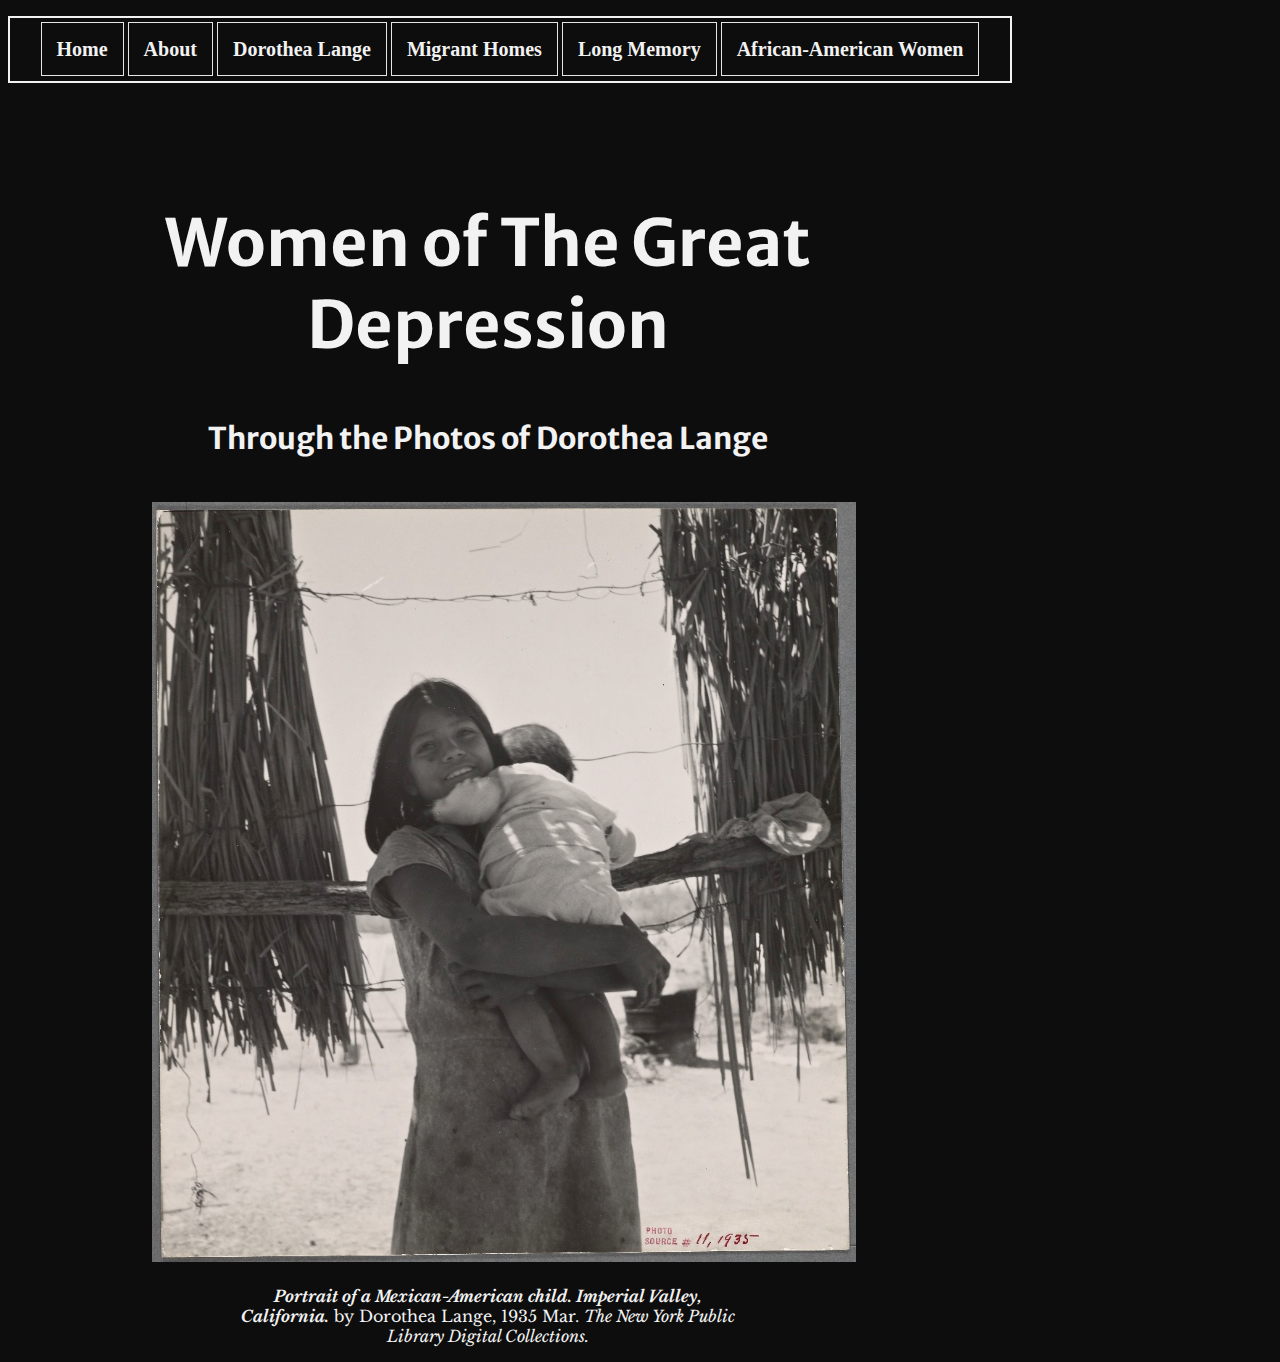
<file: index.html>
<!DOCTYPE html>
<html>
    <head>
        <link rel="stylesheet" type="text/css" href="stylesheet.css">
        <link href='https://fonts.googleapis.com/css?family=Merriweather+Sans:700italic' rel='stylesheet' type='text/css'>
        <link href='https://fonts.googleapis.com/css?family=Libre+Baskerville' rel='stylesheet' type='text/css'>
        <title> </title>
    </head>
    <body>

    <!-- Landing Home Page Title -->
        <div id="headernavigation">
            <ul>
            <a href="index.html"><li>Home</li></a>
            <a href="About.html"><li>About</li></a>
            <a href="DorotheaLange.html"><li>Dorothea Lange</li></a>
            <a href="MigrantHomes.html"><li>Migrant Homes</li></a>
            <a href="Exslave.html"><li>Long Memory</li></a>
            <a href="AfricanAmericanWomenofGreatDepression.html"><li>African-American Women</li></a>
            </ul> 
        </div>
        <div class="indexhome">
        <div class="title1">
        <h1>Women of The Great Depression</h1>
        <h2>Through the Photos of Dorothea Lange</h2>
        </div>
            <div class="image1">
                <img src="images/portraitofamexicanamericanchild1935.jpg"></img>
            </div>
            <p class="citation1"><cite>Portrait of a Mexican-American child. Imperial Valley, California.</cite> by Dorothea Lange, 1935 Mar. <span style="font-style: italic">The New York Public Library Digital Collections.</span></p>
            <p>
        </div>
    </body>
</html>
</file>
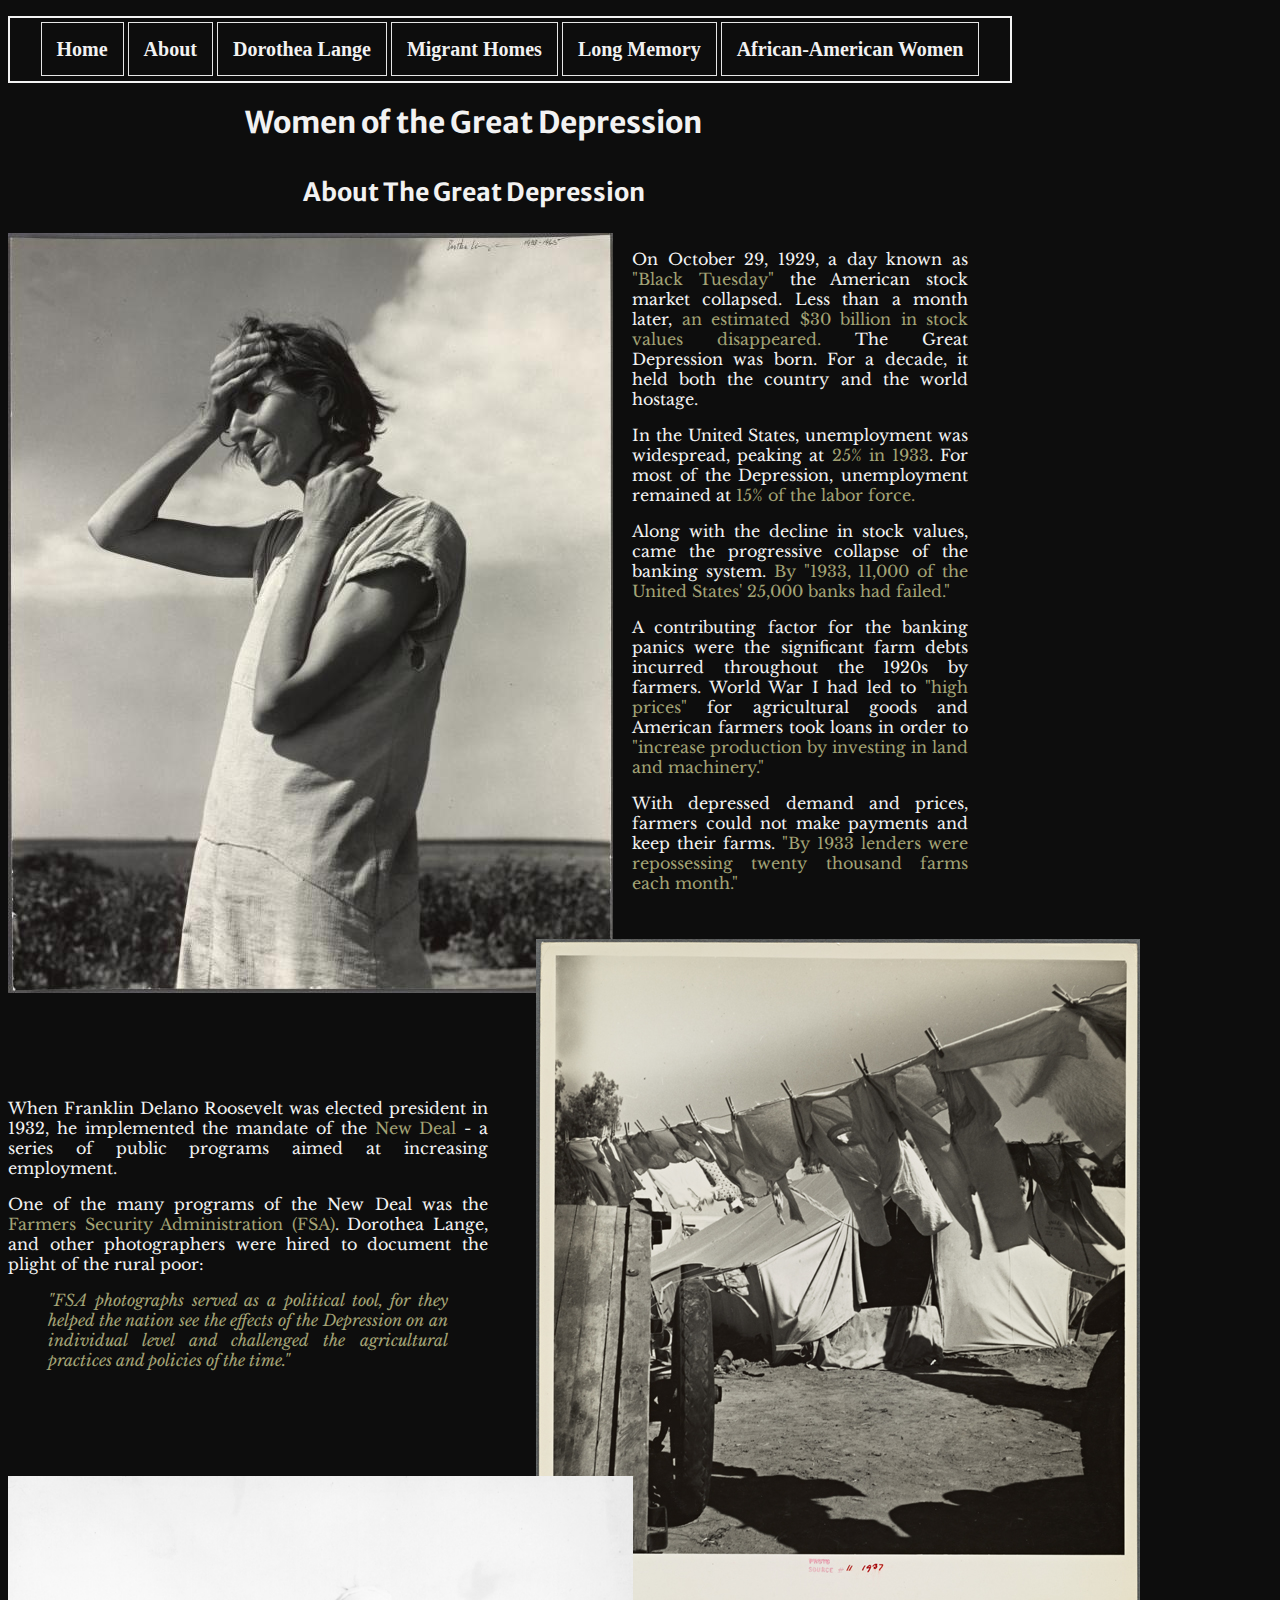
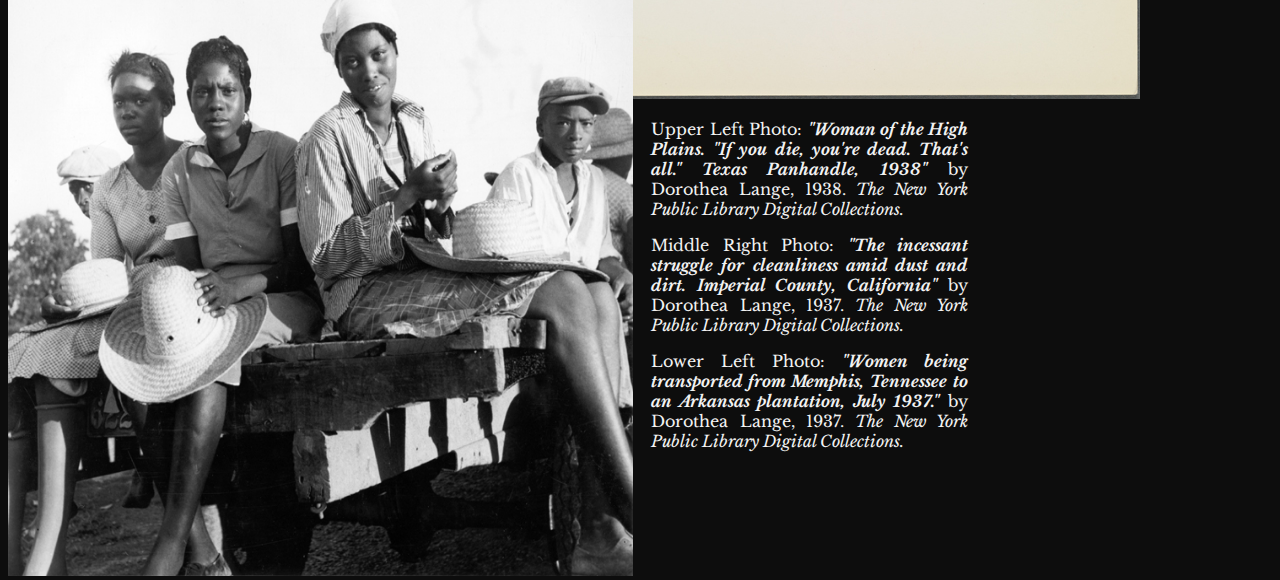
<file: About.html>
<!DOCTYPE html>
<html>
    <head>
        <link rel="stylesheet" type="text/css" href="stylesheet.css">
        <link href='https://fonts.googleapis.com/css?family=Merriweather+Sans:700italic' rel='stylesheet' type='text/css'>
        <link href='https://fonts.googleapis.com/css?family=Libre+Baskerville' rel='stylesheet' type='text/css'>
        <title> </title>
    </head>
    <body>
        <!-- Header Navigation -->
         <div id="headernavigation">
            <ul>
            <a href="index.html"><li>Home</li></a>
            <a href="About.html"><li>About</li></a>
            <a href="DorotheaLange.html"><li>Dorothea Lange</li></a>
            <a href="MigrantHomes.html"><li>Migrant Homes</li></a>
            <a href="Exslave.html"><li>Long Memory</li></a>
            <a href="AfricanAmericanWomenofGreatDepression.html"><li>African-American Women</li></a>
            </ul> 
        </div>
        <div class="aboutpage">
         <div class="abouttitle">
            <h2>Women of the Great Depression</h2>
            <h3>About The Great Depression</h3>
            </div>
        <!-- About The Great Depression Page -->
            <div class="aboutimg1">
                <img src="images/womanofthehighplains1938.jpg"></img>
            </div>
            <div class="aboutp1">
                <p>On October 29, 1929, a day known as <a href="http://www.pbs.org/wgbh/americanexperience/features/timeline/rails-timeline/">  "Black Tuesday"</a> the American stock market collapsed.  Less than a month later, <a href="http://www.pbs.org/wgbh/americanexperience/features/timeline/rails-timeline/"> an estimated $30 billion in stock values disappeared.</a>  The Great Depression was born.  For a decade, it held both the country and the world hostage.  </p>
                <p>In the United States, unemployment was widespread, peaking at <a href="http://americanhistory.si.edu/american-enterprise-exhibition/corporate-era/great-depression"> 25% in 1933</a>.  For most of the Depression, unemployment remained at <a href="http://americanhistory.si.edu/american-enterprise-exhibition/corporate-era/great-depression"> 15% of the labor force.</a></p>
                <p>Along with the decline in stock values, came the progressive collapse of the banking system.  <a href="http://www.english.illinois.edu/maps/depression/about.htm"> By "1933, 11,000 of the United States' 25,000 banks had failed."</a>   </p>
                <p>A contributing factor for the banking panics were the significant farm debts incurred throughout the 1920s by farmers.  World War I had led to <a href="https://www.britannica.com/event/Great-Depression/Causes-of-the-decline">"high prices"</a> for agricultural goods and American farmers took loans in order to <a href= "https://www.britannica.com/event/Great-Depression/Causes-of-the-decline"> "increase production by investing in land and machinery."</a>  </p>
                <p>With depressed demand and prices, farmers could not make payments and keep their farms.  <a href="https://books.google.com/books?id=Q-GQdY7ACvgC&lpg=PA12&dq=farmers%20great%20depression&pg=PA12#v=onepage&q=farmers%20great%20depression&f=false">"By 1933 lenders were repossessing twenty thousand farms each month."</a></p>
            </div>
            <div class="aboutimg2">
                 <img src="images/theincessantstruggleforcleanlinesscalifornia1937.jpg"></img>
            </div>
            <div class="aboutp2">
                <p>When Franklin Delano Roosevelt was elected president in 1932, he implemented the mandate of the <a href="http://academic.mu.edu/meissnerd/depression.htm">New Deal</a> - a series of public programs aimed at increasing employment.</p>
                <p>One of the many programs of the New Deal was the <a href="https://en.wikipedia.org/wiki/Farm_Security_Administration"> Farmers Security Administration (FSA)</a>.  Dorothea Lange, and other photographers were hired to document the plight of the rural poor:</p>
                <blockquote cite="http://depts.washington.edu/depress/dorothea_lange_photography_depression.shtml">
                    <em> <a href="http://depts.washington.edu/depress/dorothea_lange_photography_depression.shtml">"FSA photographs served as a political tool, for they helped the nation see the effects of the Depression on an individual level and challenged the agricultural practices and policies of the time." </a> </em>
                </blockquote>
            </div>
            <div class="aboutimg3">
                <img src="images/womenbeingtransportedfrommemphistennesse1937.jpg"  height="700" width="625"></img>
            </div>
            <div class="aboutp3">
                <p>Upper Left Photo: <cite>"Woman of the High Plains. "If you die, you're dead. That's all." Texas Panhandle, 1938"</cite> by Dorothea Lange, 1938. <span style="font-style: italic">The New York Public Library Digital Collections.</span> </p>   
                <p>Middle Right Photo: <cite>"The incessant struggle for cleanliness amid dust and dirt. Imperial County, California"</cite> by Dorothea Lange, 1937. <span style="font-style: italic">The New York Public Library Digital Collections.</span> </p>
                <p>Lower Left Photo: <cite> "Women being transported from Memphis, Tennessee to an Arkansas plantation, July 1937."</cite> by Dorothea Lange, 1937. <span style="font-style: italic">The New York Public Library Digital Collections.</span> </p>
            </div>
         </div>
    </body>
</html>
</file>
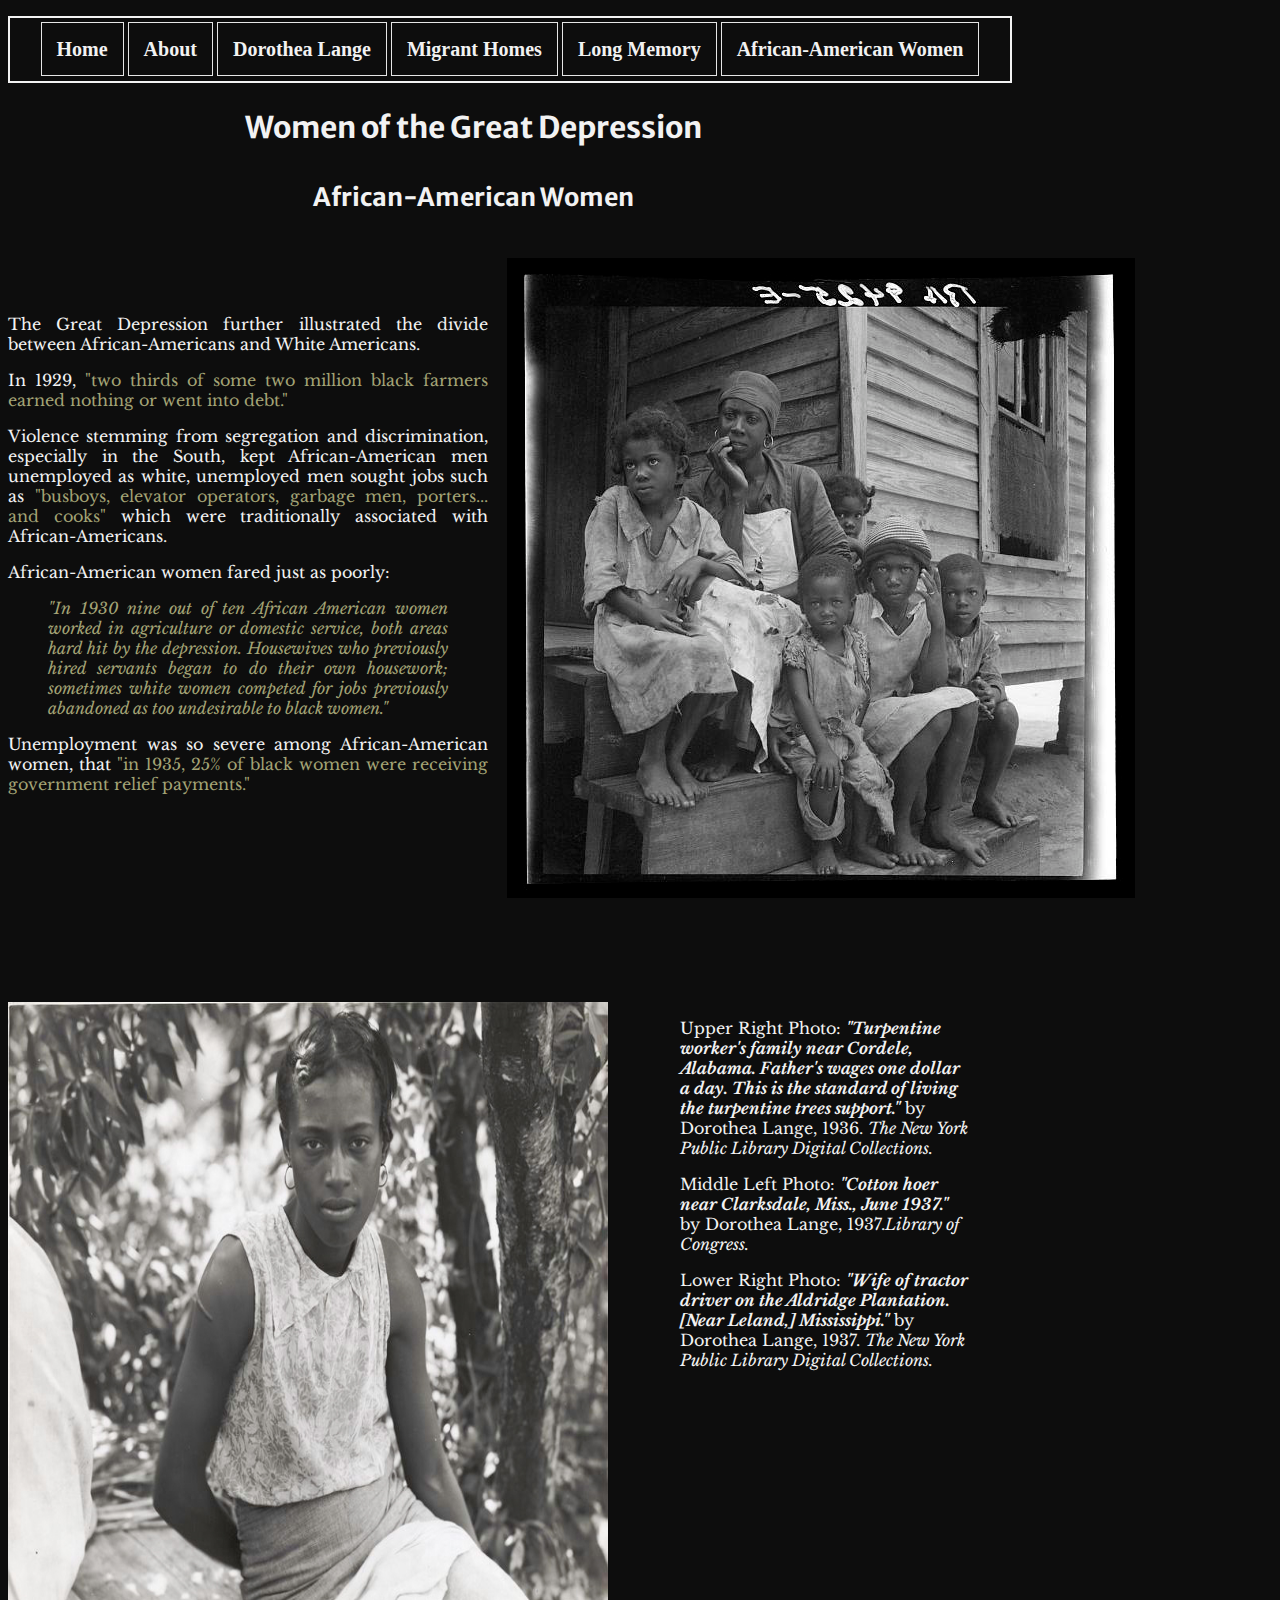
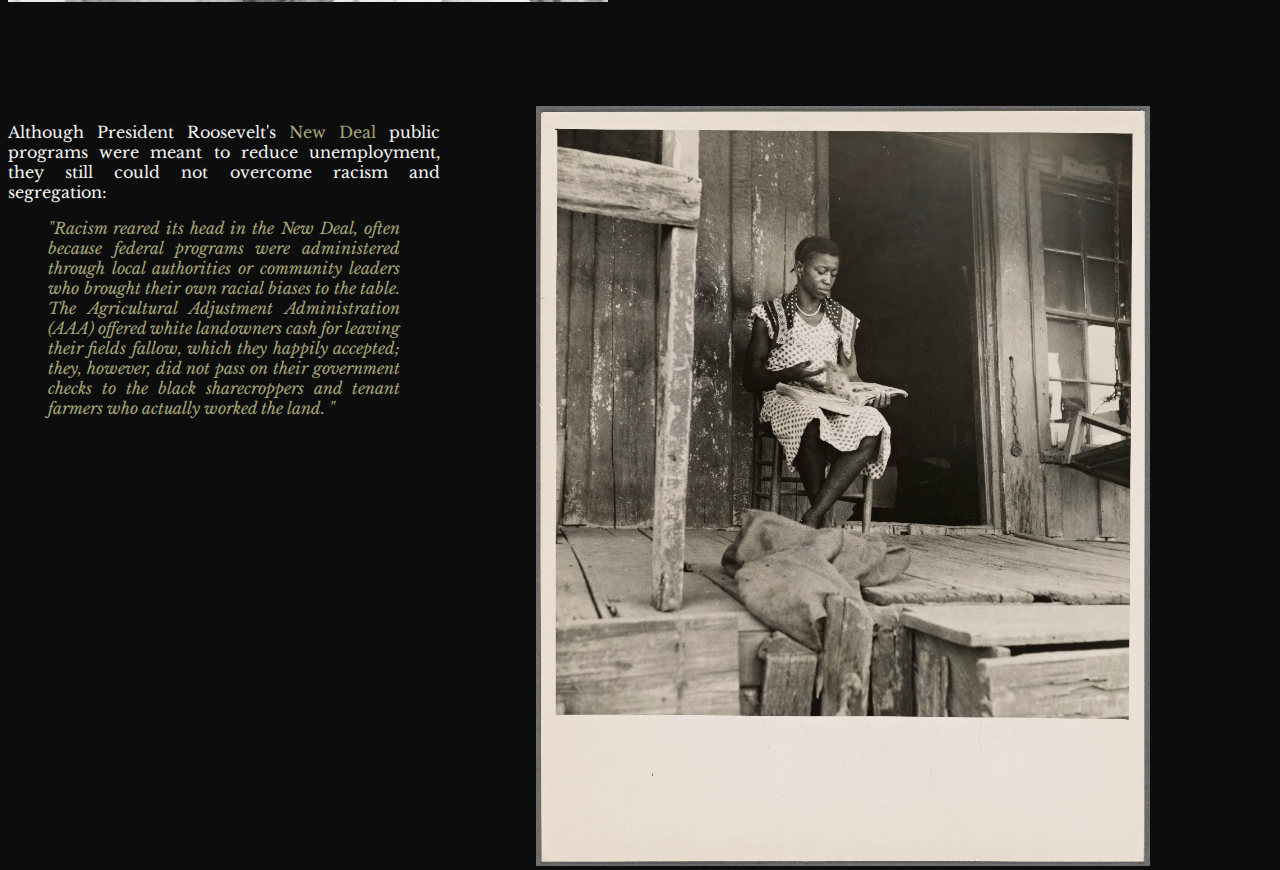
<file: AfricanAmericanWomenofGreatDepression.html>
<!DOCTYPE html>
<html>
   <head>
       <link rel="stylesheet" type="text/css" href="stylesheet.css">
        <link href='https://fonts.googleapis.com/css?family=Merriweather+Sans:700italic' rel='stylesheet' type='text/css'>
        <link href='https://fonts.googleapis.com/css?family=Libre+Baskerville' rel='stylesheet' type='text/css'>
        <title> </title>
    </head>
    <body>
        <!-- African-American Women of the Great Depression -->
        <!-- Footer Navigation -->
         <div id="headernavigation">
            <ul>
            <a href="index.html"><li>Home</li></a>
            <a href="About.html"><li>About</li></a>
            <a href="DorotheaLange.html"><li>Dorothea Lange</li></a>
            <a href="MigrantHomes.html"><li>Migrant Homes</li></a>
            <a href="Exslave.html"><li>Long Memory</li></a>
            <a href="AfricanAmericanWomenofGreatDepression.html"><li>African-American Women</li></a>
            </ul> 
        </div>
        <div class="africanamericanwomenofgreatdepression">
            <div class="aawgdtitle">
                <h2>Women of the Great Depression</h2>
                <h3>African-American Women</h3>
            </div>
            <div class="aawimg1">
                <img src="images/Turpentineworkersfamilynearcordelealabama1936-libraryofcongress.jpg"></img>
            </div>
            <div class="aawp1">
                <p>The Great Depression further illustrated the divide between African-Americans and White Americans.</p>
                <p>In 1929, <a href="http://www.pbs.org/wnet/jimcrow/stories_events_depression.html">"two thirds of some two million black farmers earned nothing or went into debt."</a> </p>
                <p>Violence stemming from segregation and discrimination, especially in the South, kept African-American men unemployed as white, unemployed men sought jobs such as <a href="http://www.pbs.org/wnet/jimcrow/stories_events_depression.html">"busboys, elevator operators, garbage men, porters... and cooks"</a>  which were traditionally associated with African-Americans. </p>
                <p>African-American women fared just as poorly:</p>
                <blockquote cite="http://www.gilderlehrman.org/history-by-era/great-depression/essays/women-and-great-depression">
                    <em> <a href="http://www.gilderlehrman.org/history-by-era/great-depression/essays/women-and-great-depression">"In 1930 nine out of ten African American women worked in agriculture or domestic service, both areas hard hit by the depression. Housewives who previously hired servants began to do their own housework; sometimes white women competed for jobs previously abandoned as too undesirable to black women."</a> </em>
                </blockquote>
                <p>Unemployment was so severe among African-American women, that <a href="https://www.nwhm.org/online-exhibits/industry/12.htm">"in 1935, 25% of black women were receiving government relief payments."</a></p>
            </div>
            <div class="aawimg2">
                <img src="images/cottonhoerclarksdalemiss1937.jpg"  height="600" width="600"></img>
            </div>
            <div class="aawp2">
                <p>Upper Right Photo: <cite>"Turpentine worker's family near Cordele, Alabama. Father's wages one dollar a day. This is the standard of living the turpentine trees support."</cite> by Dorothea Lange, 1936. <span style="font-style: italic">The New York Public Library Digital Collections.</span> </p>   
                <p>Middle Left Photo: <cite>"Cotton hoer near Clarksdale, Miss., June 1937."</cite> by Dorothea Lange, 1937.<span style="font-style: italic">Library of Congress.</span> </p>
                <p>Lower Right Photo: <cite>"Wife of tractor driver on the Aldridge Plantation. [Near Leland,] Mississippi."</cite> by Dorothea Lange, 1937. <span style="font-style: italic">The New York Public Library Digital Collections.</span> </p>
            </div>
            <div class="aawimg3">
                <img src="images/WifeoftractordriverontheAldridgePlantationMississippi1937.jpg"></img>
            </div>
            <div class="aawp3">
                <p> Although President Roosevelt's <a href="https://en.wikipedia.org/wiki/New_Deal"> New Deal</a> public programs were meant to reduce unemployment, they still could not overcome racism and segregation: </p>
                <blockquote cite="http://millercenter.org/president/biography/fdroosevelt-the-american-franchise">
                    <em> <a href="http://millercenter.org/president/biography/fdroosevelt-the-american-franchise">"Racism reared its head in the New Deal, often because federal programs were administered through local authorities or community leaders who brought their own racial biases to the table. The Agricultural Adjustment Administration (AAA) offered white landowners cash for leaving their fields fallow, which they happily accepted; they, however, did not pass on their government checks to the black sharecroppers and tenant farmers who actually worked the land. "</a> </em>
                </blockquote>
            </div>
        </div>

        
    </body>
</html>
</file>
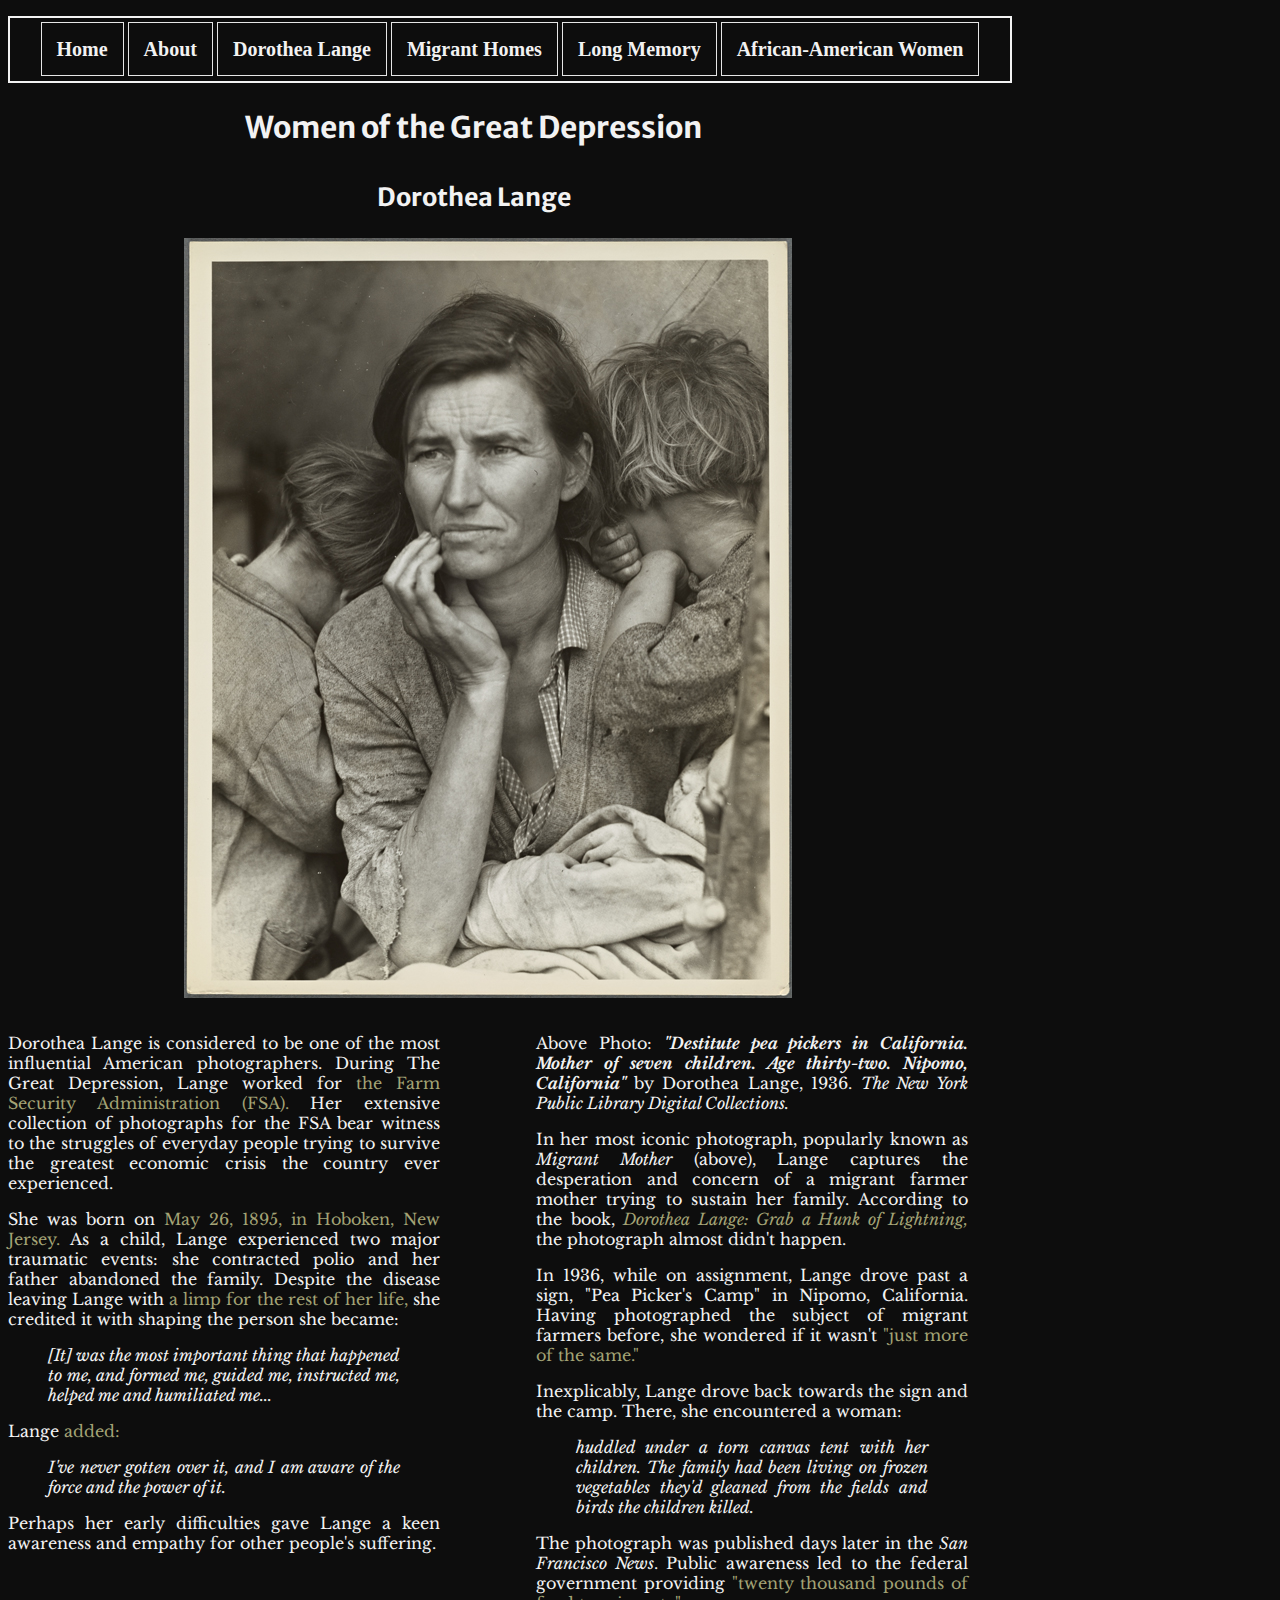
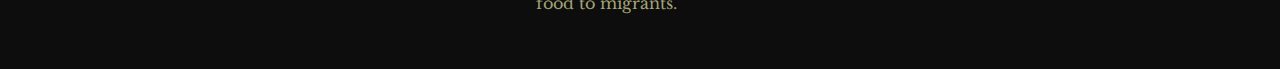
<file: DorotheaLange.html>
<!DOCTYPE html>
<html>
    <head>
        <link rel="stylesheet" type="text/css" href="stylesheet.css">
        <link href='https://fonts.googleapis.com/css?family=Merriweather+Sans:700italic' rel='stylesheet' type='text/css'>
        <link href='https://fonts.googleapis.com/css?family=Libre+Baskerville' rel='stylesheet' type='text/css'>
        <title> </title>
    </head>
    <body>
        <!-- About Dorothea Lange Page -->
        <!-- Header Navigation -->
       <div id="headernavigation">
            <ul>
            <a href="index.html"><li>Home</li></a>
            <a href="About.html"><li>About</li></a>
            <a href="DorotheaLange.html"><li>Dorothea Lange</li></a>
            <a href="MigrantHomes.html"><li>Migrant Homes</li></a>
            <a href="Exslave.html"><li>Long Memory</li></a>
            <a href="AfricanAmericanWomenofGreatDepression.html"><li>African-American Women</li></a>
            </ul> 
        </div>
        <div class="dorothealangepage">
            <div class="dorothealangetitle">
                <h2>Women of the Great Depression</h2>
                <h3>Dorothea Lange</h3>
            </div>
            <div class="dlimage1">
                <img src="images/destitutepeapickersincalifornia1936.jpg"></img>
            </div>
            <div class="dlparagraph1">
                <p>Dorothea Lange is considered to be one of the most influential American photographers.  During The Great Depression, Lange worked for <a href="http://www.pbs.org/kenburns/dustbowl/bios/dorothea-lange/">the Farm Security Administration (FSA).</a>  Her extensive collection of photographs for the FSA bear witness to the struggles of everyday people trying to survive the greatest economic crisis the country ever experienced.   </p>
                <p>She was born on <a href="http://www.biography.com/people/dorothea-lange-9372993#early-years"> May 26, 1895, in Hoboken, New Jersey.</a> As a child, Lange experienced two major traumatic events: she contracted polio and her father abandoned the family.  Despite the disease leaving Lange with <a href="https://en.wikipedia.org/wiki/Dorothea_Lange">a limp for the rest of her life,</a> she credited it with shaping the person she became:</p>
                <blockquote cite="http://www.biography.com/people/dorothea-lange-9372993#early-years">
                    <em>[It] was the most important thing that happened to me, and formed me, guided me, instructed me, helped me and humiliated me...</em>
                </blockquote>
                <p>Lange <a href="http://www.crmagazine.org/archive/SpringSummer2010/Pages/DorotheaLangeEsophagealCancer.aspx?Page=2">added:</a></p>
                <blockquote cite="http://www.crmagazine.org/archive/SpringSummer2010/Pages/DorotheaLangeEsophagealCancer.aspx?Page=2">
                    <em>I've never gotten over it, and I am aware of the force and the power of it.</em>
                </blockquote>
                <p>Perhaps her early difficulties gave Lange a keen awareness and empathy for other people's suffering.</p>
            </div>
            <div class="dlparagraph2">
                <p>Above Photo: <cite> "Destitute pea pickers in California. Mother of seven children. Age thirty-two. Nipomo, California" </cite> by Dorothea Lange, 1936. <span style="font-style: italic">The New York Public Library Digital Collections.</span></p>
                <p>In her most iconic photograph, popularly known as <em>Migrant Mother</em> (above), Lange captures the desperation and concern of a migrant farmer mother trying to sustain her family.   According to the book, <em><a href="https://books.google.com/books?id=wd0lAAAAQBAJ&printsec=frontcover&dq=dorothea+lange&hl=en&sa=X&ved=0ahUKEwimwZ225JvOAhUIbR4KHdEwBzMQ6AEIHjAA#v=onepage&q=dorothea%20lange&f=false">Dorothea Lange: Grab a Hunk of Lightning,</a> </em> the photograph almost didn't happen.</p>
                <p>In 1936, while on assignment, Lange drove past a sign, "Pea Picker's Camp" in Nipomo, California.  Having photographed the subject of migrant farmers before, she wondered if it wasn't <a href="https://books.google.com/books?id=wd0lAAAAQBAJ&lpg=PA1&dq=dorothea%20lange&pg=PA6#v=onepage&q=dorothea%20lange&f=false"> "just more of the same."</a></p>
                <p>Inexplicably, Lange drove back towards the sign and the camp. There, she encountered a woman:</p>
                <blockquote cite="https://books.google.com/books?id=wd0lAAAAQBAJ&lpg=PA1&dq=dorothea%20lange&pg=PA6#v=onepage&q=dorothea%20lange&f=false">
                    <em>huddled under a torn canvas tent with her children.  The family had been living on frozen vegetables they'd gleaned from the fields and birds the children killed.</em>
                </blockquote>
                <p>The photograph was published days later in the <em>San Francisco News</em>.  Public awareness led to the federal government providing <a href="https://books.google.com/books?id=wd0lAAAAQBAJ&lpg=PA1&dq=dorothea%20lange&pg=PA6#v=onepage&q=dorothea%20lange&f=false"> "twenty thousand pounds of food to migrants."</a></p>
            </div>
        </div>
    
    </body>
</html>
</file>
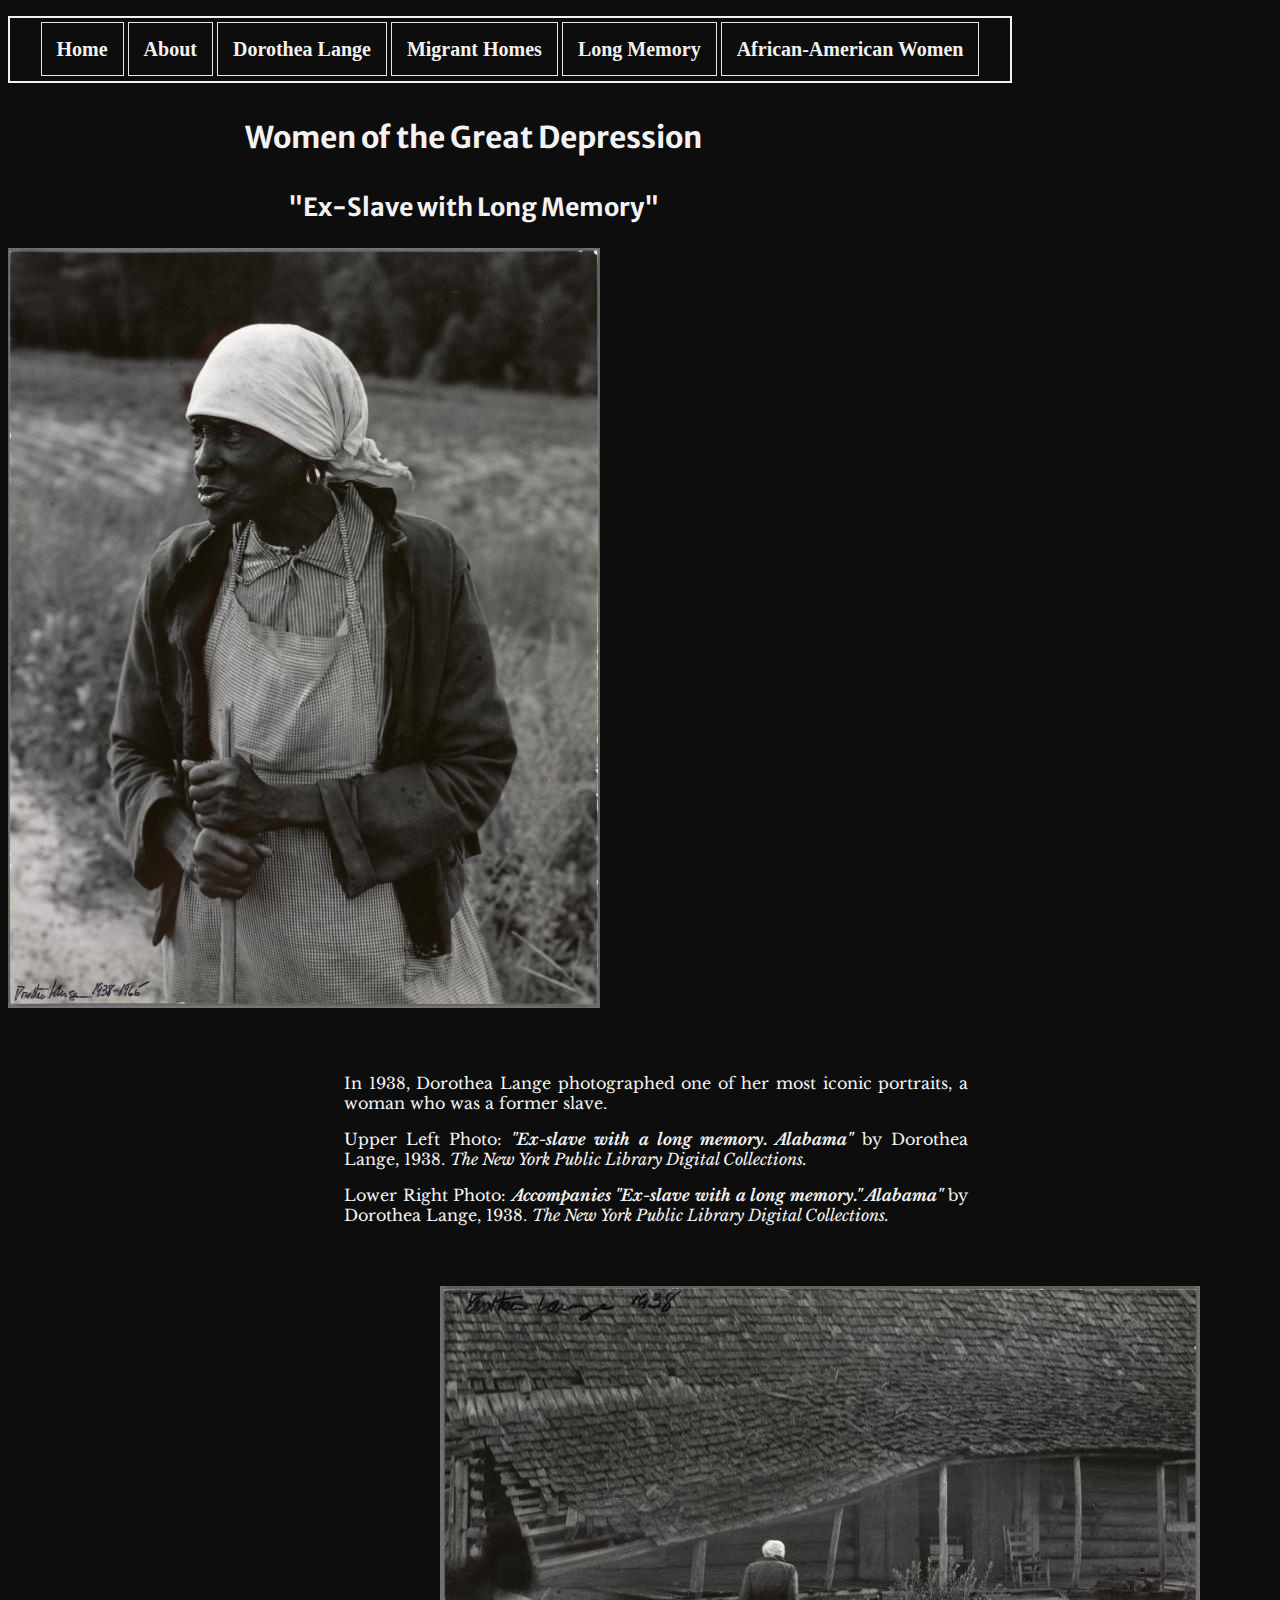
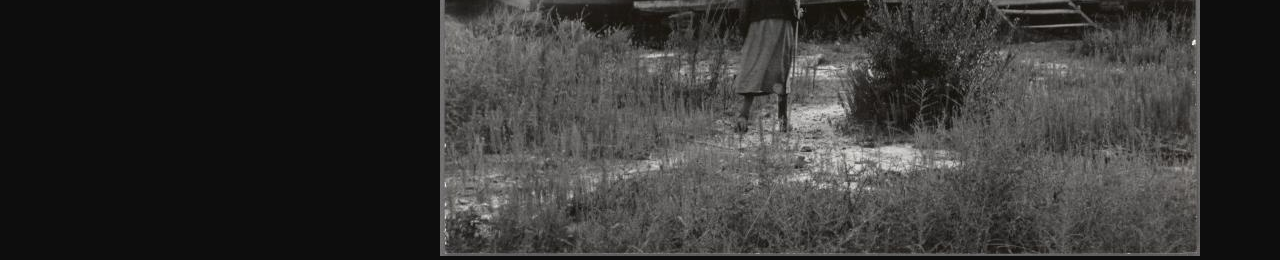
<file: Exslave.html>
<!DOCTYPE html>
<html>
    <head>
        <link rel="stylesheet" type="text/css" href="stylesheet.css">
        <link href='https://fonts.googleapis.com/css?family=Merriweather+Sans:700italic' rel='stylesheet' type='text/css'>
        <link href='https://fonts.googleapis.com/css?family=Libre+Baskerville' rel='stylesheet' type='text/css'>
    </head>
    <body>
    <!-- About Ex-Slave Dorothea Lange Photograph- Long Memories -->   
    <!-- Header Navigation -->
     <div id="headernavigation">
            <ul>
            <a href="index.html"><li>Home</li></a>
            <a href="About.html"><li>About</li></a>
            <a href="DorotheaLange.html"><li>Dorothea Lange</li></a>
            <a href="MigrantHomes.html"><li>Migrant Homes</li></a>
            <a href="Exslave.html"><li>Long Memory</li></a>
            <a href="AfricanAmericanWomenofGreatDepression.html"><li>African-American Women</li></a>
            </ul> 
        </div>
     <div class="exslave">
         <div class="exslavetitle">
            <h2>Women of the Great Depression</h2>
            <h3>"Ex-Slave with Long Memory"</h3>
        </div>
        <div class="exslaveimg1">
                <img src="images/exslavewithlongmemoryalabama1938.jpg"></img>
        </div>
        <div class="exslavep1">
            <p>In 1938, Dorothea Lange photographed one of her most iconic portraits, a woman who was a former slave.</p>
            <p>Upper Left Photo: <cite>"Ex-slave with a long memory. Alabama"</cite> by Dorothea Lange, 1938. <span style="font-style: italic">The New York Public Library Digital Collections.</span></p>
            <p>Lower Right Photo: <cite>Accompanies "Ex-slave with a long memory." Alabama" </cite> by Dorothea Lange, 1938. <span style="font-style: italic">The New York Public Library Digital Collections.</span></p>
        </div>
        <div class="exslaveimg2">
            <img src="images/accompaniesexslavewithlongmemoryAlabama1938.jpg"></img>
        </div>
    </div>
    </body>
</html>
</file>
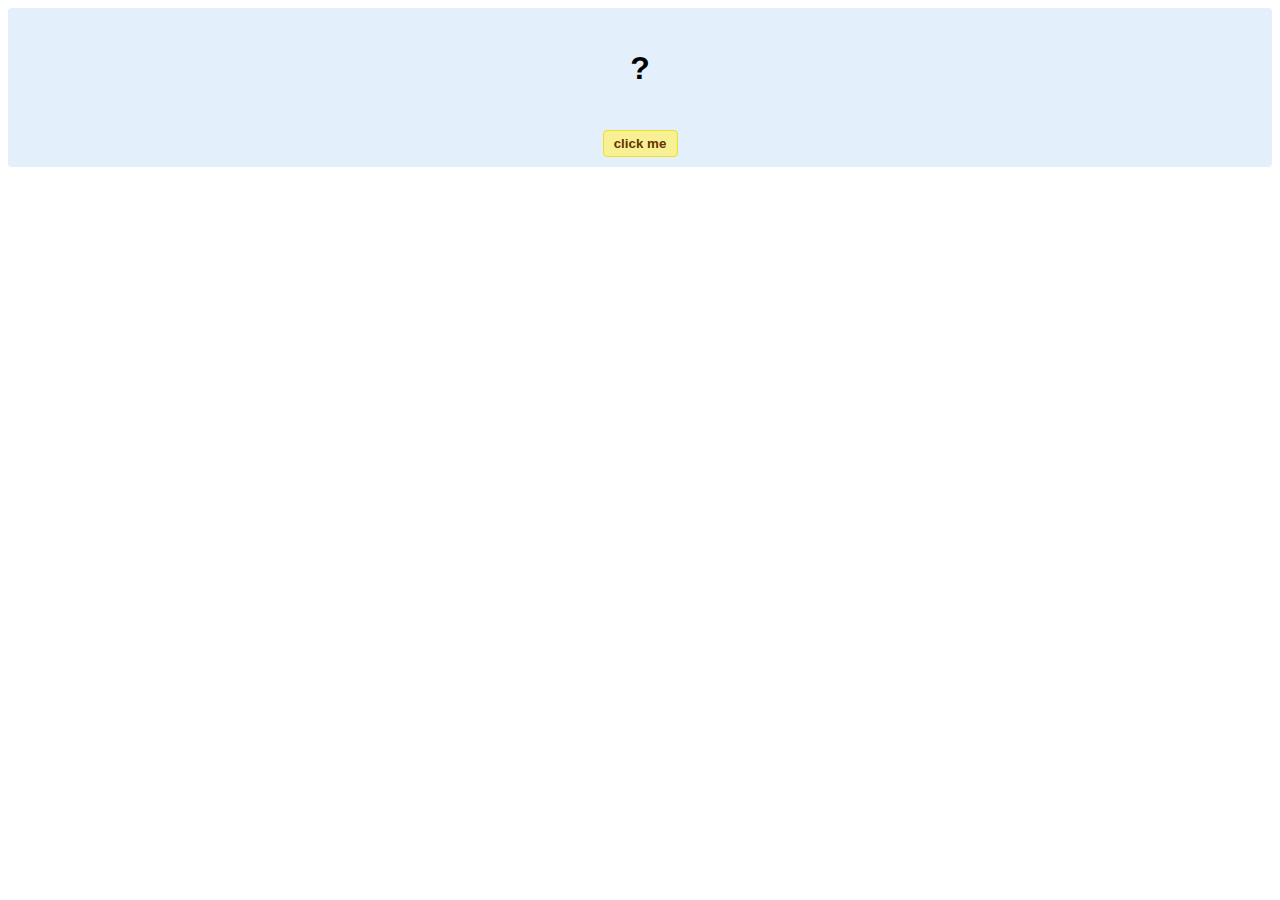
<file: hello-world.html>
<!DOCTYPE html>
<!-- HTML5 Hello world by kirupa - http://www.kirupa.com/html5/getting_your_feet_wet_html5_pg1.htm -->
<html lang="en-us">

<head>
<meta charset="utf-8">
<title>Hello...</title>
<style type="text/css">
#mainContent {
	font-family: Arial, Helvetica, sans-serif;
	font-size: xx-large;
	font-weight: bold;
	background-color: #E3F0FB;
	border-radius: 4px;
	padding: 10px;
	text-align: center;
}
.buttonStyle {
	border-radius: 4px;
	border: thin solid #F0E020;
	padding: 5px;
	background-color: #F8F094;
	font-family: "Segoe UI", Tahoma, Geneva, Verdana, sans-serif;
	font-weight: bold;
	color: #663300;
	width: 75px;
}

.buttonStyle:hover {
	border: thin solid #FFCC00;
	background-color: #FCF9D6;
	color: #996633;
	cursor: pointer;
}
.buttonStyle:active {
	border: thin solid #99CC00;
	background-color: #F5FFD2;
	color: #669900;
	cursor: pointer;
}

</style>
</head>

<body>
<div id="mainContent">
<p id="helloText">?</p>
<button id="clickButton" class="buttonStyle">click me</button>
</div>
<script> 
var myButton = document.getElementById("clickButton");
var myText = document.getElementById("helloText");

myButton.addEventListener('click', doSomething, false)

function doSomething() {
	myText.textContent = "hello, world!";
}
</script>

</body>
</html>
</file>
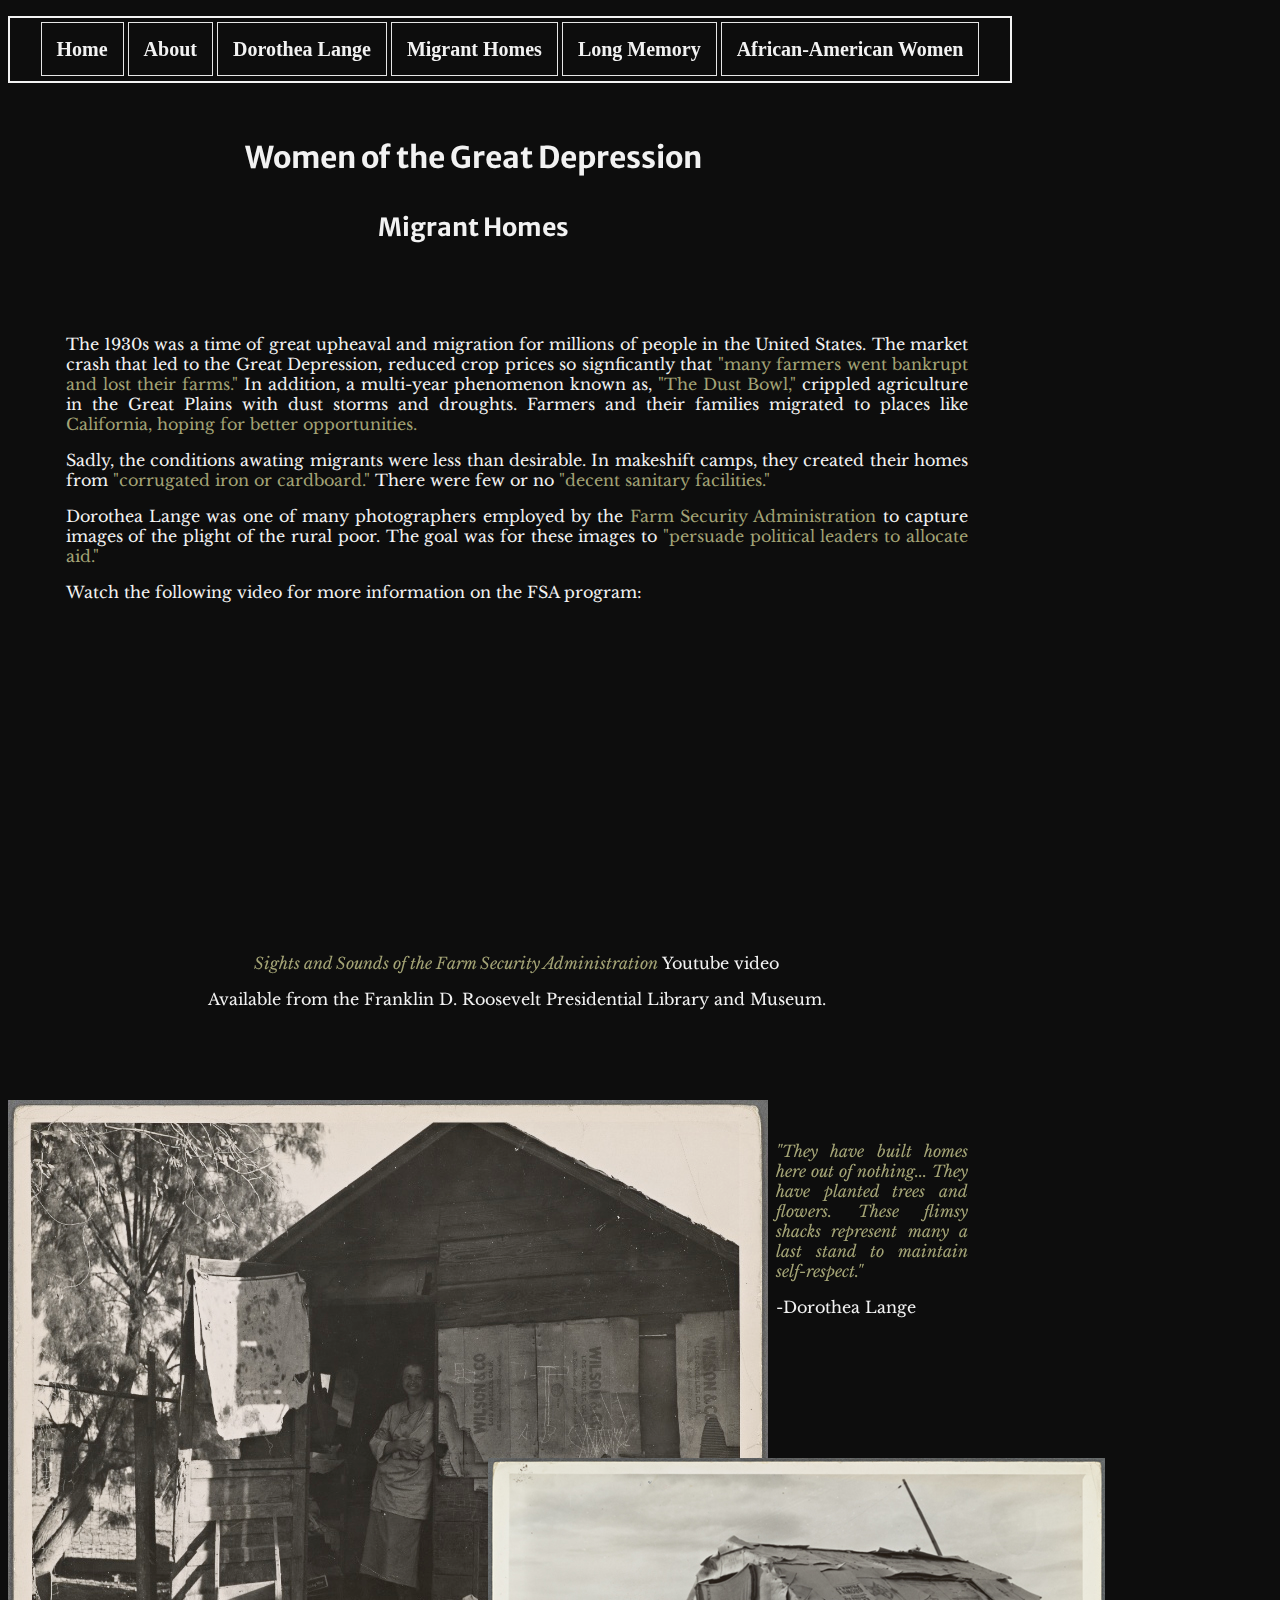
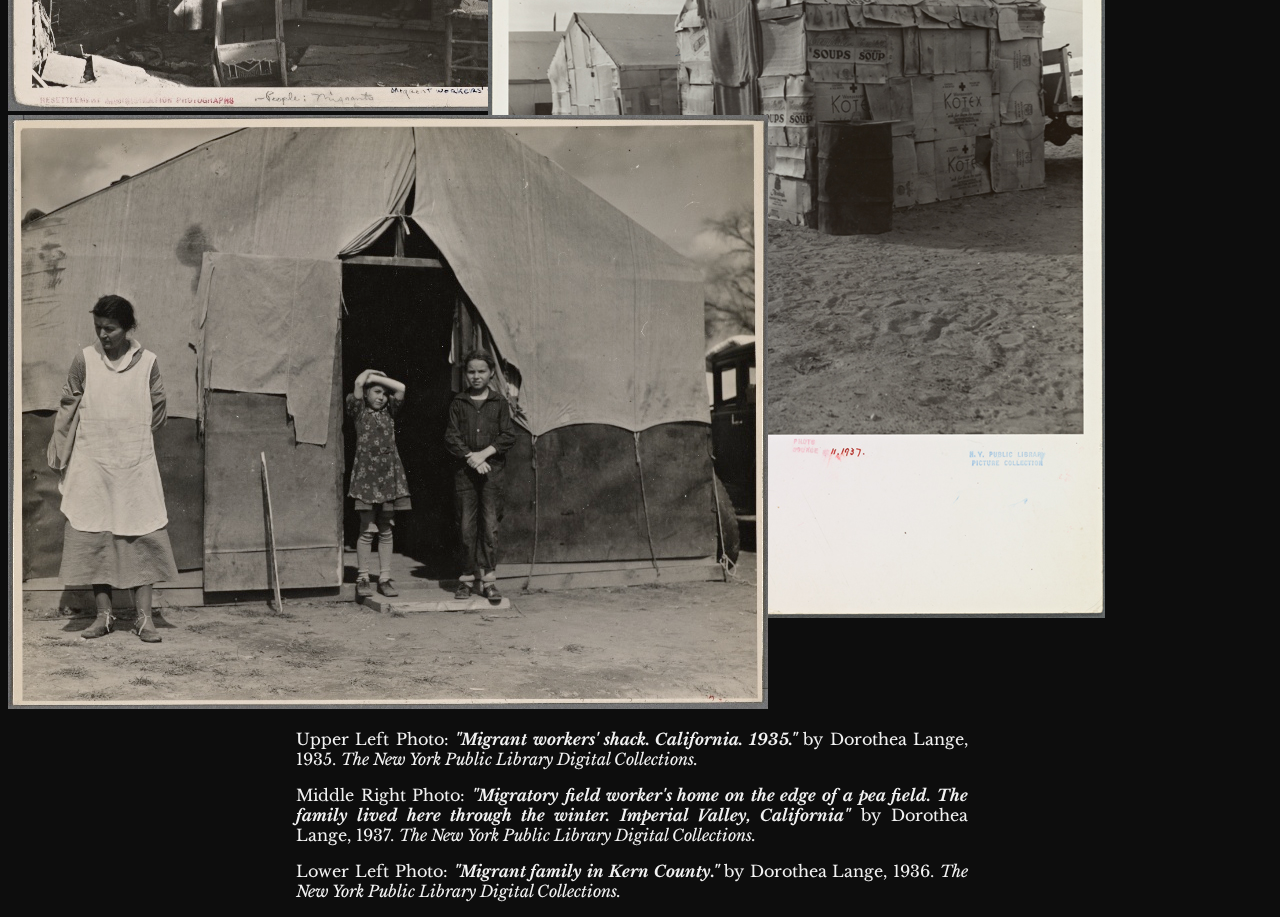
<file: MigrantHomes.html>
<!DOCTYPE html>
<html>
    <head>
        <link rel="stylesheet" type="text/css" href="stylesheet.css">
        <link href='https://fonts.googleapis.com/css?family=Merriweather+Sans:700italic' rel='stylesheet' type='text/css'>
        <link href='https://fonts.googleapis.com/css?family=Libre+Baskerville' rel='stylesheet' type='text/css'>
        <title> </title>
    </head>
    <body>
    <!-- About Migrant Homes Page -->
        <!-- Header Navigation -->
         <div id="headernavigation">
            <ul>
            <a href="index.html"><li>Home</li></a>
            <a href="About.html"><li>About</li></a>
            <a href="DorotheaLange.html"><li>Dorothea Lange</li></a>
            <a href="MigrantHomes.html"><li>Migrant Homes</li></a>
            <a href="Exslave.html"><li>Long Memory</li></a>
            <a href="AfricanAmericanWomenofGreatDepression.html"><li>African-American Women</li></a>
            </ul> 
        </div>
        <div class="migranthomes">
            <div class="migranthometitles">
                <h2>Women of the Great Depression</h2>
                <h3>Migrant Homes</h3>
            </div>
              <div class="migranthomesp1">
                <p>The 1930s was a time of great upheaval and migration for millions of people in the United States. The market crash that led to the Great Depression, reduced crop prices so signficantly  that <a href="http://www.iptv.org/iowapathways/mypath.cfm?ounid=ob_000064">"many farmers went bankrupt and lost their farms."</a>   In addition, a multi-year phenomenon known as, <a href="https://en.wikipedia.org/wiki/Dust_Bowl">"The Dust Bowl,"</a> crippled agriculture in the Great Plains with dust storms and droughts.  Farmers and their families migrated to places like <a href="http://www.pbs.org/wgbh/americanexperience/features/general-article/dustbowl-mass-exodus-plains/"> California, hoping for better opportunities.</a></p>
                <p>Sadly, the conditions awating migrants were less than desirable.  In makeshift camps, they created their homes from <a href="https://books.google.com/books?id=wd0lAAAAQBAJ&lpg=PA1&dq=dorothea%20lange&pg=PA18#v=onepage&q=FSA&f=false"> "corrugated iron or cardboard."</a>  There were few or no <a href="https://books.google.com/books?id=wd0lAAAAQBAJ&lpg=PA1&dq=dorothea%20lange&pg=PA18#v=onepage&q=FSA&f=false">"decent sanitary facilities."</a></p>
                <p>Dorothea Lange was one of many photographers employed by the <a href="https://en.wikipedia.org/wiki/Farm_Security_Administration"> Farm Security Administration</a> to capture images of the plight of the rural poor.  The goal was for these images to <a href="https://books.google.com/books?id=wd0lAAAAQBAJ&lpg=PA1&dq=dorothea%20lange&pg=PA19#v=onepage&q=FSA&f=false"> "persuade political leaders to allocate aid."</a></p>
                <p>Watch the following video for more information on the FSA program:</p>
                <div class="migrantvideo">
                    <iframe width="420" height="315" src="https://www.youtube.com/embed/MRZwlF5-89Y" frameborder="0" allowfullscreen></iframe>
                    <p><a href="https://www.youtube.com/watch?v=MRZwlF5-89Y"><em> Sights and Sounds of the Farm Security Administration</a></em>   Youtube video</p>
                    <p>Available from the Franklin D. Roosevelt Presidential Library and Museum.</p>
                </div>
            </div>
            <div class="migrantimg1">
                 <img src="images/migrantworkersshackcalifornia1935.jpg"></img>
            </div>
            <div class="migranthomesp2">
                <p><em><a href="http://www.pbs.org/kenburns/dustbowl/bios/dorothea-lange/">   "They have built homes here out of nothing...  They have planted trees and flowers. These flimsy shacks represent many a last stand to maintain self-respect."</a></em></p>
                <p>-Dorothea Lange</p>
            </div>
            <div class="migrantimg2">
                 <img src="images/Migratoryfieldworkershomecalifornia1937.jpg"></img>
            </div>
            <div class="migrantimg3">
                 <img src="images/migrantfamilykerncounty1936.jpg"></img>
            </div>
            
            
             <div class="migranthomesp3">
                <p>Upper Left Photo: <cite>"Migrant workers' shack. California. 1935."</cite> by Dorothea Lange, 1935. <span style="font-style: italic">The New York Public Library Digital Collections.</span></p>
                <p>Middle Right Photo: <cite>"Migratory field worker's home on the edge of a pea field. The family lived here through the winter. Imperial Valley, California"</cite> by Dorothea Lange, 1937. <span style="font-style: italic">The New York Public Library Digital Collections.</span></p>
                <p>Lower Left Photo: <cite>"Migrant family in Kern County." </cite> by Dorothea Lange, 1936. <span style="font-style: italic">The New York Public Library Digital Collections.</span> </p>
            </div>
        </div>
        
    </body>
</html>
</file>
<file: stylesheet.css>
body {
    background-color: #0d0d0d;
    color:#f2f2f2;
    width: 960px;
    
    
}

/*Header Navigation */

ul {

    text-align: center;
    padding: 20px;
    width: 960px;
    border: 2px solid #f2f2f2; 

   
}

#headernavigation {
    padding-bottom: 75px;
    position: absolute;
    float: clear;
    width: 960px;
    display: inline;
    top:0;

}

li {
    display: inline;
    width:960px;
    text-align: center;
    color: #f2f2f2;
    font-size: 20px;
    white-space: nowrap;
    padding: 15px;
    text-decoration: none;
    border: 1px solid #e6e6e6;
    font-weight: 800;


}




/* INDEX HOME PAGE */


h1 {
    color:#f2f2f2;
    text-align: center;
    font-size: 65px;
    font-family: 'Merriweather Sans', sans-serif
}

h2 {
    color:#f2f2f2;
    text-align: center;
    padding-top: 10px;
    font-size: 30px;
    font-family: 'Merriweather Sans', sans-serif
}

h3 {
     color:#f2f2f2;
    text-align: center;
    padding-top: 10px;
    font-size: 25px;
    font-family: 'Merriweather Sans', sans-serif
}

.title1 {
    margin: auto;
    width: 80%;
    padding-bottom: 20px;
    padding-top: 150px;
}

.image1 {

    width: 70%;
    margin: auto;

}

.citation1 {
    padding-top: 20px;
    text-align: center;
    width:52%;
    margin: auto;
    font-family: 'Libre Baskerville', serif;

}

cite {
    font-weight:bold;
    font-style: italic;
    font-family: 'Libre Baskerville', serif;
}



/* About */

.abouttitle {
    padding-top: 60px;
    width: 97%;
    
}

.aboutimg1{
   float: left;
   width: 25%;
    
}

.aboutp1 {
    float: right;
    width: 35%;
    text-align: justify;
    font-family: 'Libre Baskerville', serif;
}

.aboutimg2 {
    padding-top: 30px;
    padding-left: 10px;
    float: right;
    width: 45%;
    height: 25%;
}

.aboutp2 {
    padding-top: 85px;
    float:left;
    width:50%;
    text-align: justify;
    font-family: 'Libre Baskerville', serif;
}


.aboutimg3 {
    padding-top: 90px;
    float: left;
    width:35%;

}

.aboutp3 {
    float: right;
    width:33%;
    text-align: justify;
    font-family: 'Libre Baskerville', serif;
    position: relative;

}

/* Dorothea Lange - Migrant Mother */

a {
    text-decoration: #a3a375;
}

a:link {
    color: #a3a375;
    font-weigh: bold;
}

.dorothealangetitle {
    padding-top: 65px;
    width: 97%;
}

.dlimage1 {
    text-align: center;
}

.dlparagraph1 {
    padding-top: 15px;
    width: 45%;
    text-align: justify;
    float: left;
    font-family: 'Libre Baskerville', serif;
    padding-bottom: 100px;

}


.dlparagraph2 {
    padding-top: 15px;
    width: 45%;
    text-align: justify;
    float: right;
    font-family: 'Libre Baskerville', serif;
}



/*Migrant Homes*/

.migranthomes {
    padding-top: 45px;
}

.migranthometitles {
    padding-top: 50px;
    width: 97%;

}

.migrantvideo {
    display: block;
    text-align: center;
}

.migrantimg1 {
    padding-top: 75px;
    float: left;
    width: 30%;
}

.migrantimg2 {
    padding-top: 125px;
    float: right;
    width: 50%;
    
}

.migrantimg3 {
    float: left;
    width: 45%;

}

.migranthomesp1 {
    padding-top: 50px;
    float: right;
    width: 94%;
    text-align: justify;
    font-family: 'Libre Baskerville', serif;
}

.migranthomesp2 {
    padding-top: 100px;
    padding-left: 100px;
    width: 20%;
    float: right;
    position: relative;
    text-align: justify;
    font-family: 'Libre Baskerville', serif;
    

}

.migranthomesp3 {
    float: right;
    width:70%;
    text-align: justify;
    font-family: 'Libre Baskerville', serif;
    
}



/* Ex-Slave: Long Memories */


.exslavetitle {
    padding-top: 75px;
    width: 97%;

}
    
.exslaveimg1 {
    float: left;
    width: 75%;
}

.exslavep1 {
    width: 65%;
    float: right;
    padding-top: 45px;
    padding-bottom: 45px;
    text-align: justify;
    font-family: 'Libre Baskerville', serif;
}

.exslaveimg2 {
    float: right;
    width: 55%;
}

/* The Struggle for African-American Women */

.aawgdtitle {
    padding-top: 65px;
    width: 97%;
    padding-bottom: 20px;
}

.aawimg1 {
    padding-bottom: 100px;
    float: right;
    width: 48%;
}

.aawp1 {
    padding-top: 40px;
    font-family: 'Libre Baskerville', serif;
    width: 50%;
    text-align: justify;
    
}

.aawimg2 {
    padding-right: 100px;
    float: left;
    width: 46%;
}

.aawp2 {
    float: right;
    width: 30%;
    position: relative;
    font-family: 'Libre Baskerville', serif;
}


.aawimg3 {
    float: right;
    width: 45%;
    padding-top: 100px;
}

.aawp3 {
    float: left;
    padding-top: 100px;
    width: 45%;
    font-family: 'Libre Baskerville', serif;
    text-align: justify;
}
</file>
